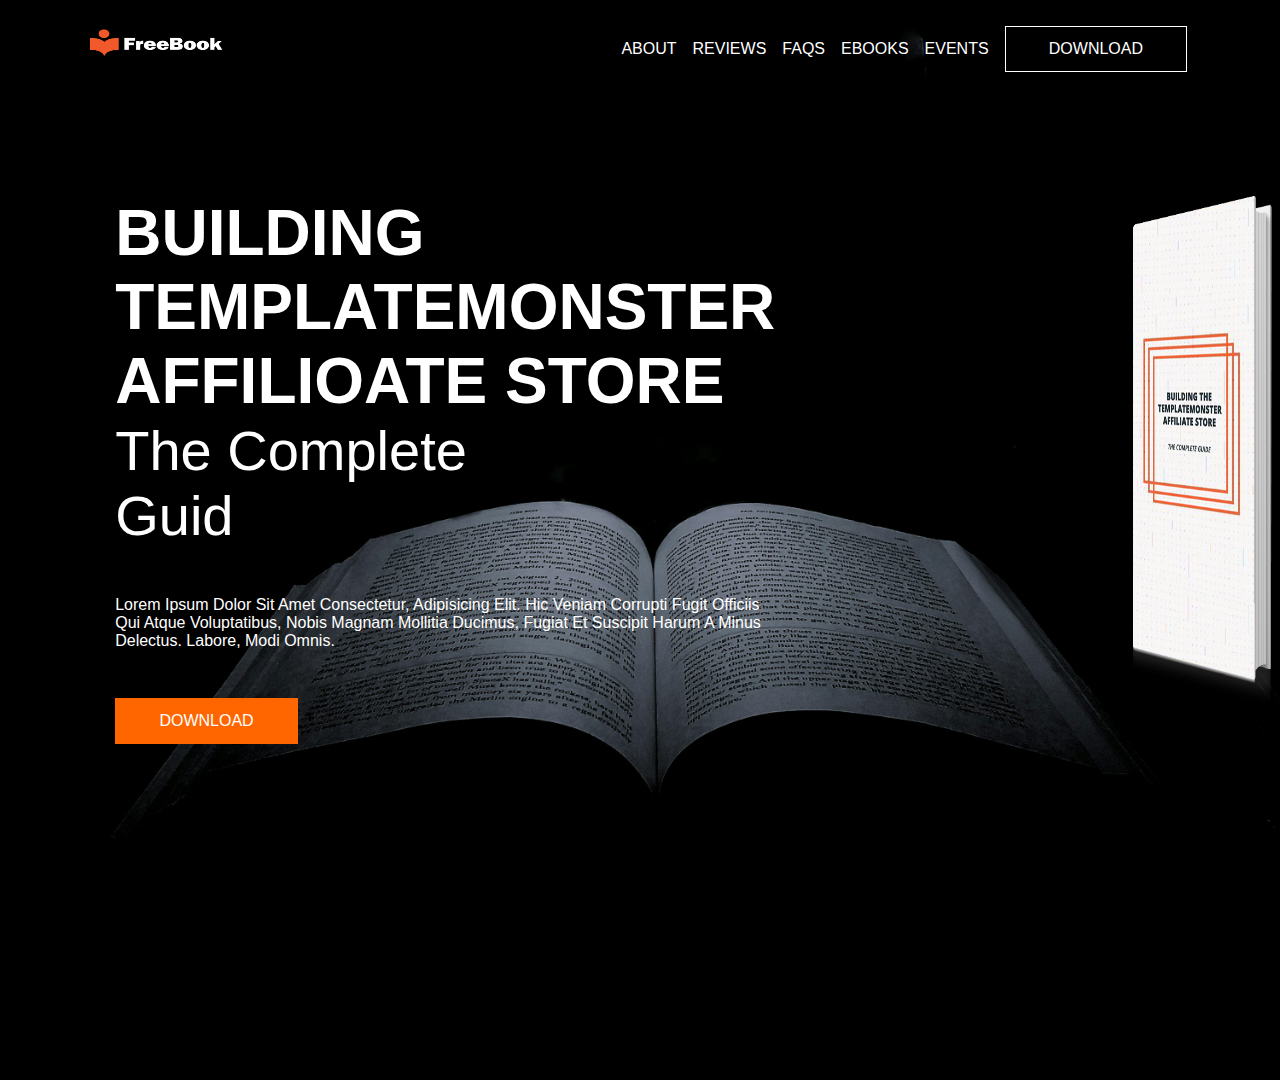
<file: index.html>
<!DOCTYPE html>
<html lang="en">
<head>
    <meta charset="UTF-8">
    <meta name="viewport" content="width=device-width, initial-scale=1.0">
    <title>Document</title>
    <!-- css sheet link-->
    <link rel="stylesheet" href="Css/decoration.css"> 
    <!-- cox icon link-->
    <link rel="stylesheet"
    href="https://unpkg.com/boxicons@latest/css/boxicons.min.css">
</head>
<body>
    <header class ="header">
        <div class="main-header">
            <div class="logo">
                <img src="photos/freebook.webp" alt="" class="logoimg">
            </div>
            <div class="navbar">
                <a href="http://">about</a>
                <a href="http://">reviews</a>
                <a href="http://">FAQS</a>
                <a href="http://">ebooks</a>
                <a href="http://">events</a>
                <button class="btn">download</button>
                <i class='bx bx-x' id="close"></i>
            </div>
            <i class='bx bx-menu' id="menubar"></i>
        </div>
        <div class="home">
            <div class="home-content">
                <h2> building <br>templatemonster <br>affilioate store</h2>
                <h4>the complete <br>guid</h4>
                <p>Lorem ipsum dolor sit amet consectetur, adipisicing elit. Hic veniam corrupti fugit officiis qui atque voluptatibus, nobis magnam 
                    mollitia ducimus, fugiat et suscipit harum a minus delectus. Labore, modi omnis.</p>
                    <button class="btn">download</button>
            </div>
            <div class="image">
                <img src="photos/bg_1.webp" alt="">
            </div>
        </div>
    </header>
    <!-- script coding -->
</body>
</html>
</file>
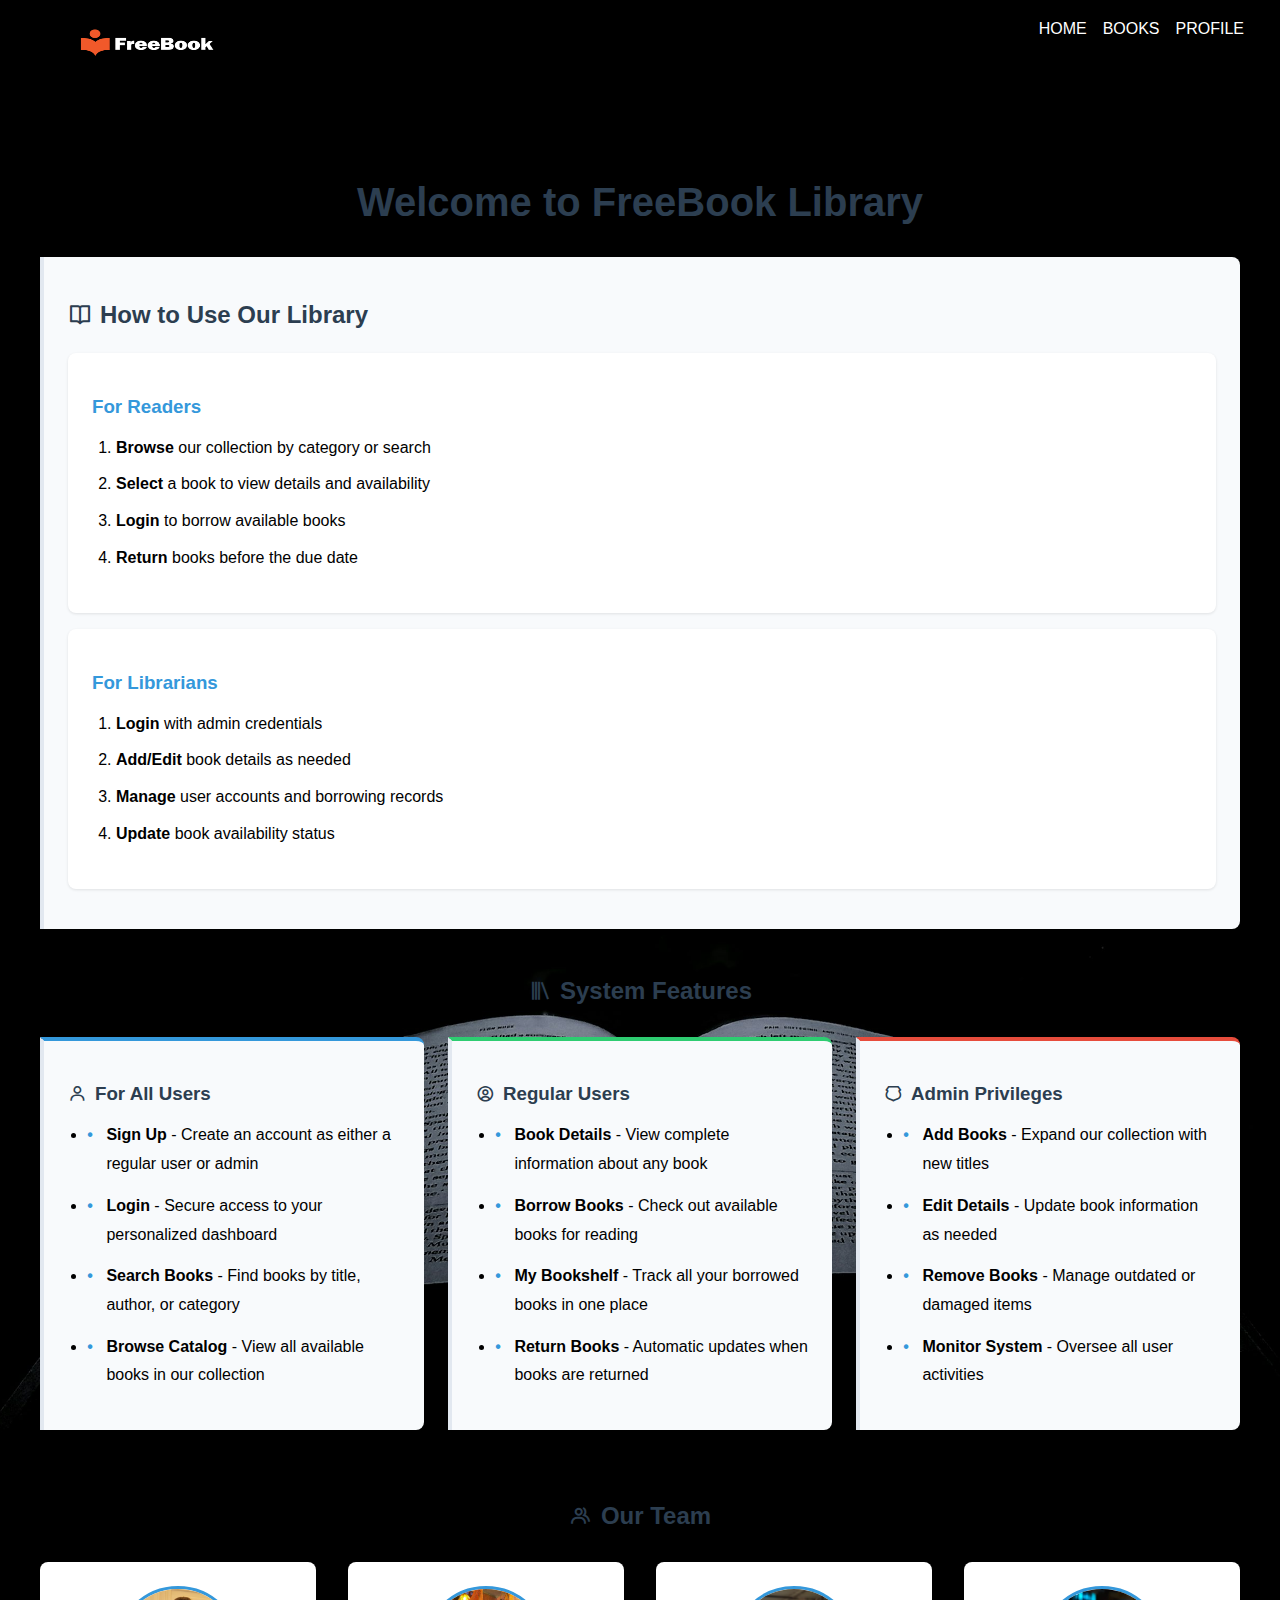
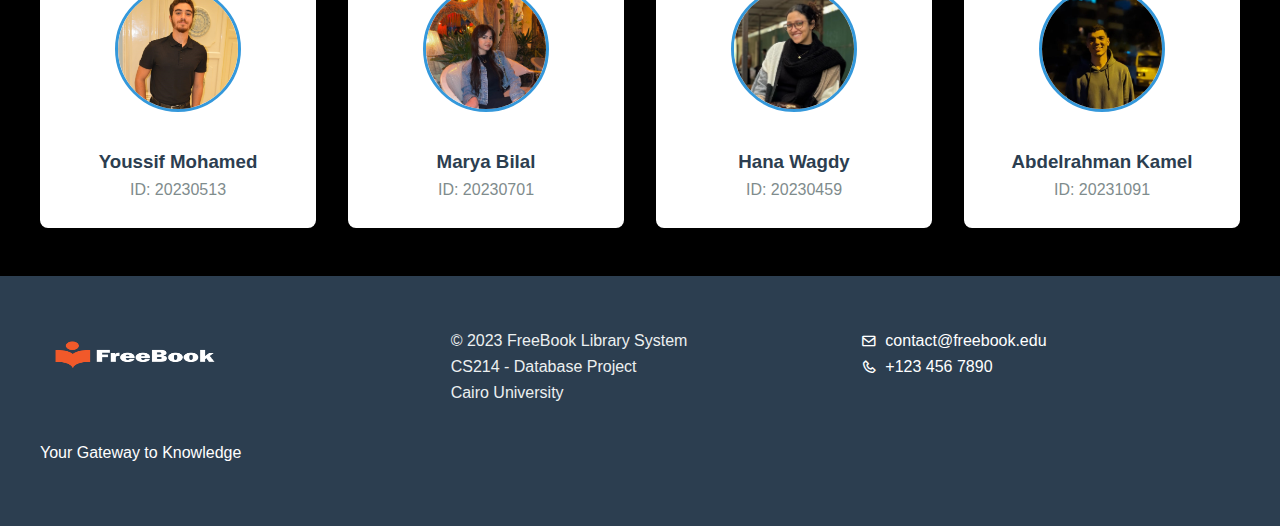
<file: about.html>
<!DOCTYPE html>
<html lang="en">
<head>
    <meta charset="UTF-8">
    <meta name="viewport" content="width=device-width, initial-scale=1.0">
    <title>About - FreeBook Library</title>
    
    <link rel="stylesheet" href="Css/about.css">
    <link rel="stylesheet" href="https://unpkg.com/boxicons@latest/css/boxicons.min.css">
</head>
<body>
    <!-- Header (consistent with other pages) -->
    <header class="header">
        <div class="main-header">
            <div class="logo">
                <img src="photos/freebook.webp" alt="FreeBook Logo" class="logo-img">
            </div>
            <div class="navbar">
                <a href="index.html">Home</a>
                <a href="freeBooks.html">Books</a>
                <a href="#" id="profile-link">Profile</a>                
            </div>
        </div>
    </header>

    <!-- Main Content -->
    <main class="about-container">
        <section class="website-guide">
            <h1>Welcome to FreeBook Library</h1>
            <div class="guide-section">
                <h2><i class='bx bx-book-open'></i> How to Use Our Library</h2>
                <div class="guide-card">
                    <h3>For Readers</h3>
                    <ol>
                        <li><strong>Browse</strong> our collection by category or search</li>
                        <li><strong>Select</strong> a book to view details and availability</li>
                        <li><strong>Login</strong> to borrow available books</li>
                        <li><strong>Return</strong> books before the due date</li>
                    </ol>
                </div>
                <div class="guide-card">
                    <h3>For Librarians</h3>
                    <ol>
                        <li><strong>Login</strong> with admin credentials</li>
                        <li><strong>Add/Edit</strong> book details as needed</li>
                        <li><strong>Manage</strong> user accounts and borrowing records</li>
                        <li><strong>Update</strong> book availability status</li>
                    </ol>
                </div>
            </div>
        </section>


        <!-- Add this section right after the opening <main> tag -->
<section class="system-features">
    <h2><i class='bx bx-library'></i> System Features</h2>
    
    <div class="features-container">
        <div class="feature-card">
            <h3><i class='bx bx-user'></i> For All Users</h3>
            <ul>
                <li><strong>Sign Up</strong> - Create an account as either a regular user or admin</li>
                <li><strong>Login</strong> - Secure access to your personalized dashboard</li>
                <li><strong>Search Books</strong> - Find books by title, author, or category</li>
                <li><strong>Browse Catalog</strong> - View all available books in our collection</li>
            </ul>
        </div>
        
        <div class="feature-card">
            <h3><i class='bx bx-user-circle'></i> Regular Users</h3>
            <ul>
                <li><strong>Book Details</strong> - View complete information about any book</li>
                <li><strong>Borrow Books</strong> - Check out available books for reading</li>
                <li><strong>My Bookshelf</strong> - Track all your borrowed books in one place</li>
                <li><strong>Return Books</strong> - Automatic updates when books are returned</li>
            </ul>
        </div>
        
        <div class="feature-card">
            <h3><i class='bx bx-shield-alt'></i> Admin Privileges</h3>
            <ul>
                <li><strong>Add Books</strong> - Expand our collection with new titles</li>
                <li><strong>Edit Details</strong> - Update book information as needed</li>
                <li><strong>Remove Books</strong> - Manage outdated or damaged items</li>
                <li><strong>Monitor System</strong> - Oversee all user activities</li>
            </ul>
        </div>
    </div>
</section>

        <!-- Team Section -->

        <section class="team-section">
            <h2><i class='bx bx-group'></i> Our Team</h2>
            <div class="team-members">
                <!-- Team Member 1 -->
                <div class="member-card">
                    <img src="/photos/Youssif2.jpg" alt="Team Member">
                    <h3>Youssif Mohamed </h3>
                    <p>ID: 20230513</p>
                    
                </div>
                <!-- Team Member 2 -->
                <div class="member-card">
                    <img src="/photos/Marya.jpg" alt="Team Member">
                    <h3>Marya Bilal </h3>
                    <p>ID: 20230701</p>
                    
                </div>
                <!-- Team Member 3 -->
                <div class="member-card">
                    <img src="/photos/Hana.jpg" alt="Team Member">
                    <h3>Hana Wagdy</h3>
                    <p>ID: 20230459</p>
                    
                </div>
                <!-- Team Member 4 -->
                <div class="member-card">
                    <img src="/photos/Telbany.jpg" alt="Team Member">
                    <h3>Abdelrahman Kamel </h3>
                    <p>ID: 20231091</p>
                    
                </div>
            </div>
        </section>
    </main>

    <!-- Footer -->
    <footer class="site-footer">
        <div class="footer-content">
            <div class="footer-logo">
                <img src="photos/freebook.webp" alt="FreeBook Logo">
                <p>Your Gateway to Knowledge</p>
            </div>
            <div class="footer-info">
                <p>&copy; 2023 FreeBook Library System</p>
                <p>CS214 - Database Project</p>
                <p>Cairo University</p>
            </div>
            <div class="footer-contact">
                <p><i class='bx bx-envelope'></i> contact@freebook.edu</p>
                <p><i class='bx bx-phone'></i> +123 456 7890</p>
            </div>
        </div>
    </footer>

    <script src="java/index.js"></script>

</body>
</html>
</file>
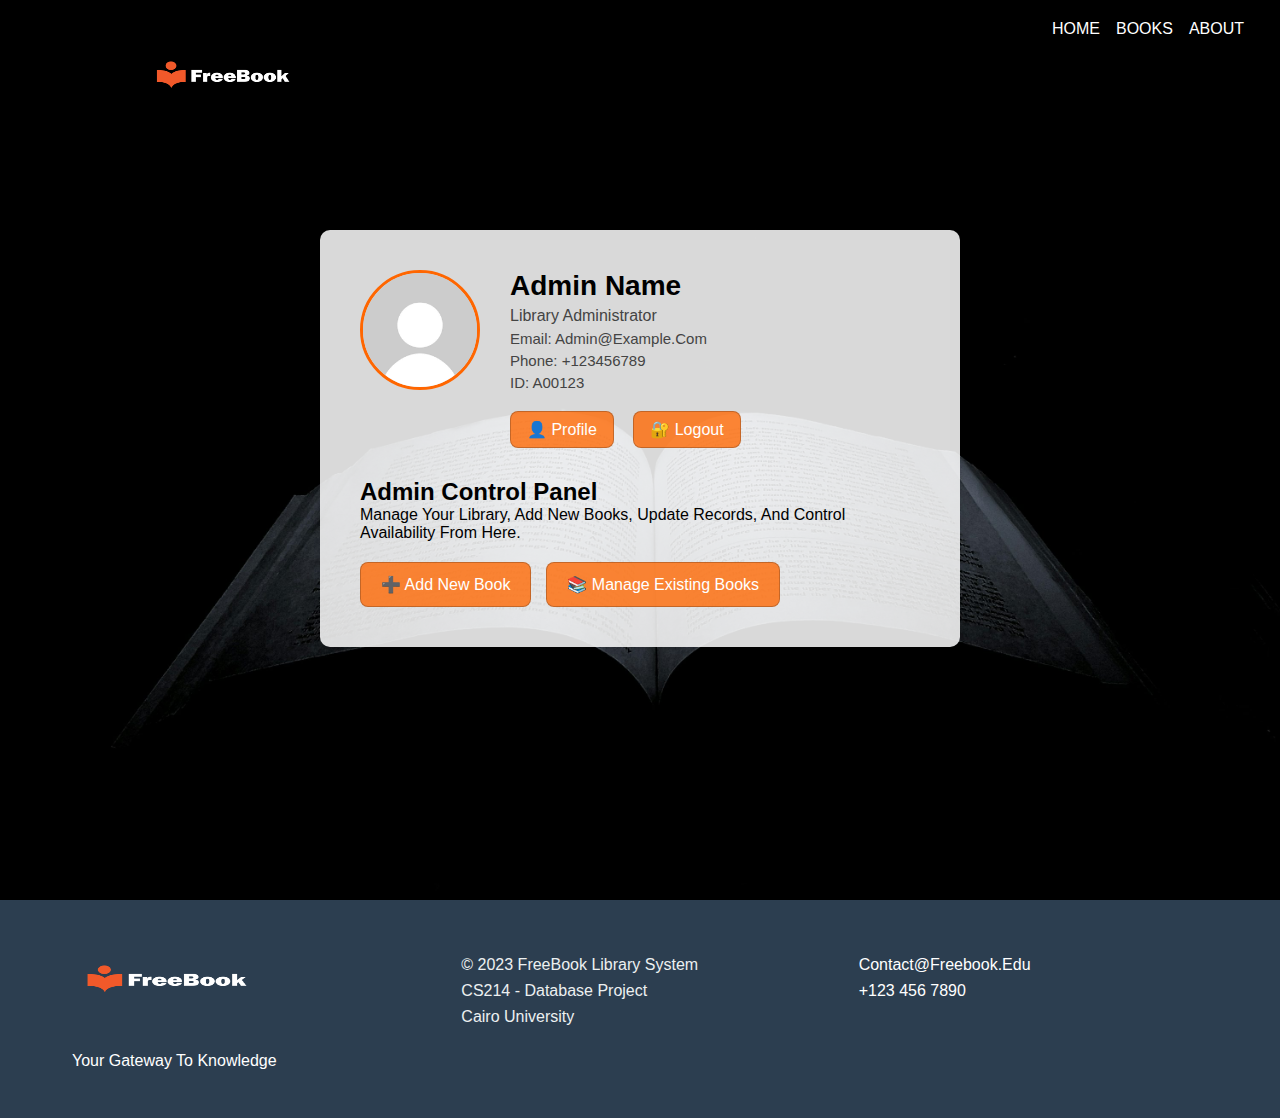
<file: AdminPage.html>
<!DOCTYPE html>
<html lang="en">
<head>
  <meta charset="UTF-8" />
  <meta name="viewport" content="width=device-width, initial-scale=1.0"/>
  <title>Admin Panel - Online Library</title>
  <link rel="stylesheet" href="Css/Adminstyle.css" />
</head>
<body>
  <header class="header">
    <div class="main-header">

      <div class="main-header">
        <div class="logo">
            <img src="photos/freebook.webp" alt="" class="logoimg">
        </div>
        <div class="navbar">
            <a href="index.html">Home</a>
            <a href="freeBooks.html">Books</a>
            <a href="about.html">About</a>
         </div>
    </div>
    </div>
  </header>

  
  <main class="admin-details-container">
    <div class="admin-profile">
      <img src="photos/adminpic.png" alt="Admin Profile" />
      <div class="admin-info">
        <h1>Admin Name</h1>
  <p class="role">Library Administrator</p>
  <p class="admin-contact">Email: admin@example.com</p>
  <p class="admin-contact">Phone: +123456789</p>
  <p class="admin-contact">ID: A00123</p>
        <div class="admin-actions">
          <a href="#profile" class="profile-btn">👤 Profile</a>
          <a href="index.html" class="logout-btn">🔐 Logout</a>
        </div>
      </div>
    </div>

    <div class="admin-panel">
      <h2>Admin Control Panel</h2>
      <p>Manage your library, add new books, update records, and control availability from here.</p>
      <div class="panel-buttons">
        <a href="AddBooks.html"  class="btn">➕ Add New Book</a>
        <a href="ManageBooks.html" class="btn">📚 Manage Existing Books</a>
      </div>
    </div>
  </main>
  <footer class="site-footer">
    <div class="footer-content">
        <div class="footer-logo">
            <img src="photos/freebook.webp" alt="FreeBook Logo">
            <p>Your Gateway to Knowledge</p>
        </div>
        <div class="footer-info">
            <p>&copy; 2023 FreeBook Library System</p>
            <p>CS214 - Database Project</p>
            <p>Cairo University</p>
        </div>
        <div class="footer-contact">
            <p><i class='bx bx-envelope'></i> contact@freebook.edu</p>
            <p><i class='bx bx-phone'></i> +123 456 7890</p>
        </div>
    </div>
</footer>
</body>
</html>
</file>
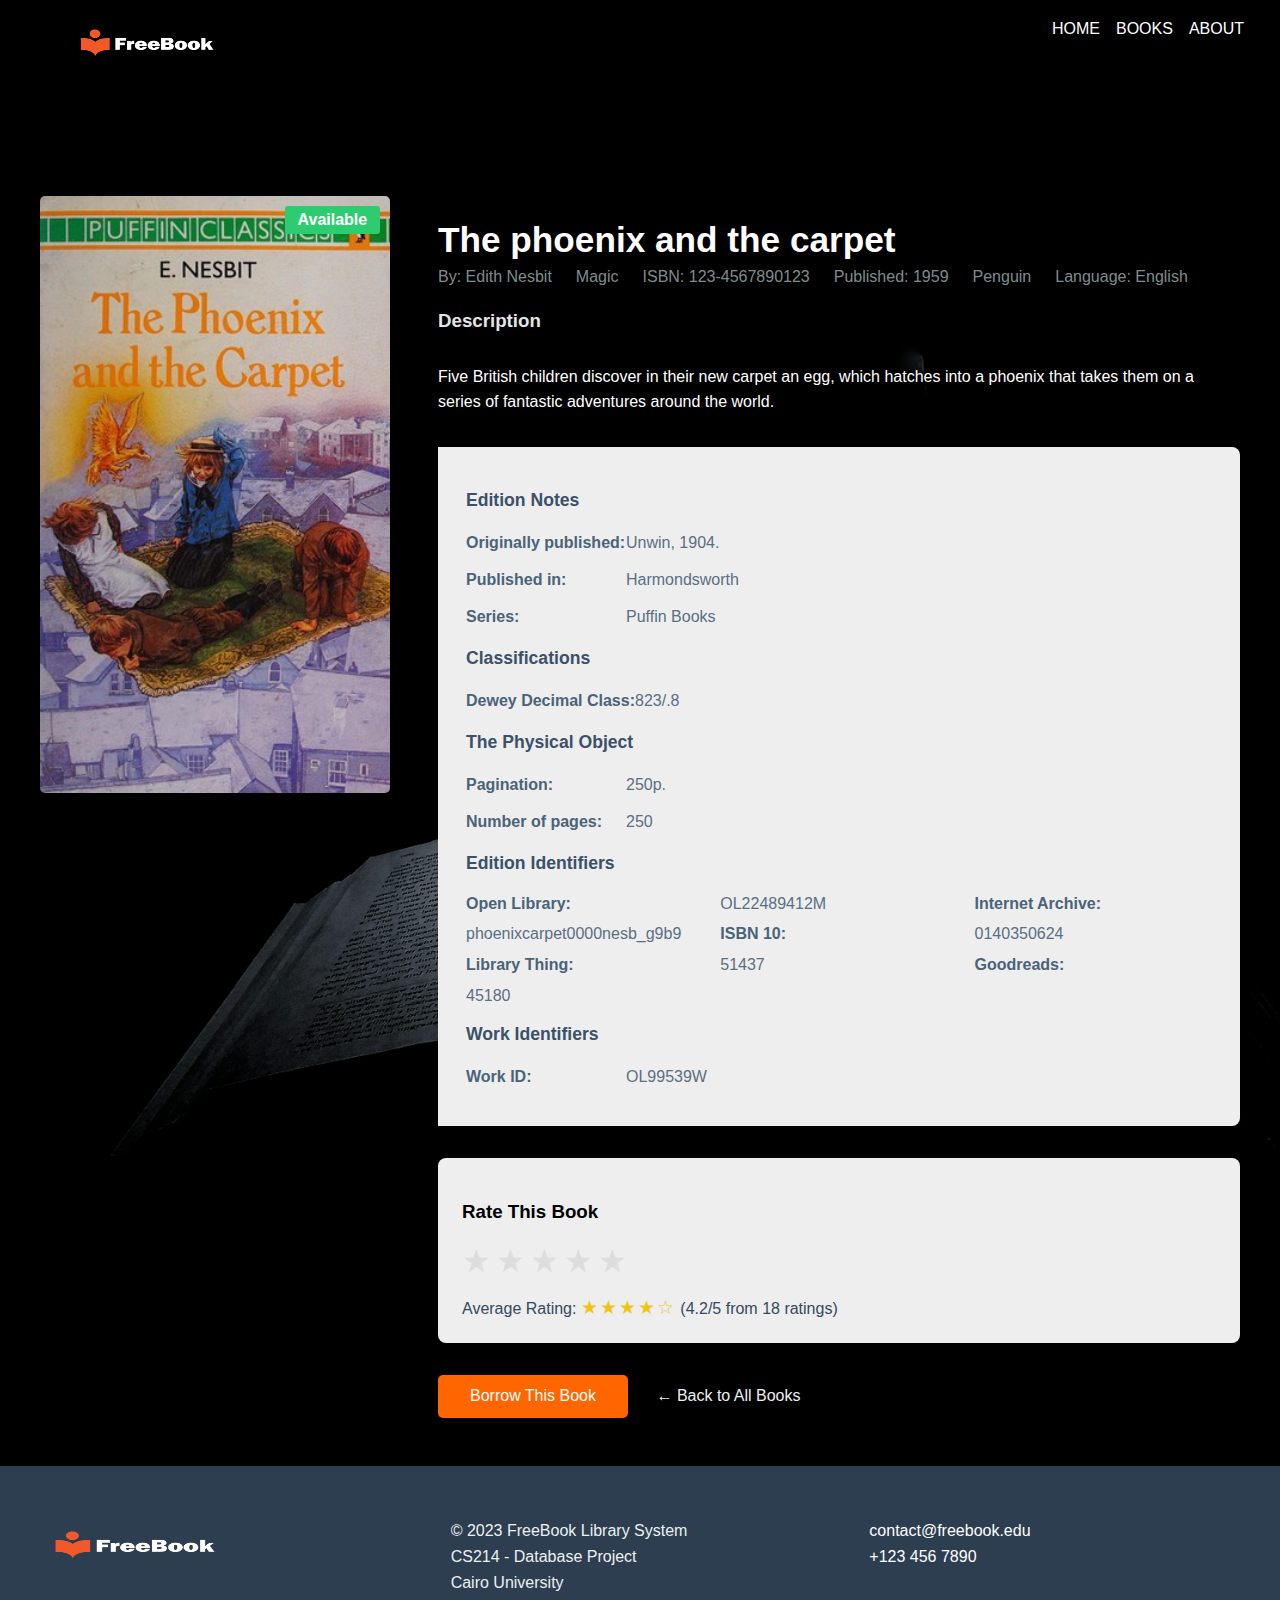
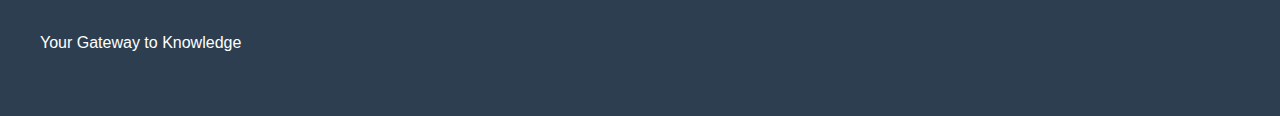
<file: bookdetailed.html>
<!DOCTYPE html>
<html lang="en">
<head>
    <meta charset="UTF-8">
    <meta name="viewport" content="width=device-width, initial-scale=1.0">
    <title>Book Details - Online Library</title>
    
    <link rel="stylesheet" href="Css/bookdetailed.css">
</head>
<body>
    <!-- Header (same as other pages) -->
    <header class="header">
        <div class="main-header">
            <div class="logo">
                <img src="photos/freebook.webp" alt="Library Logo" class="logo-img">
            </div>
            <nav class="navbar">
                <a href="index.html">Home</a>
                <a href="freeBooks.html">Books</a>
                <a href="about.html">About</a>
                <!-- <a href="login.html" class="btn">Login</a> -->
            </nav>
        </div>
    </header>

    <!-- Book Details Section -->
    <main class="book-details-container">
        <div class="book-cover">
            <img src="photos/bookdetailed.jpg" alt="Book Cover">
            <div class="book-status available">Available</div>
        </div>
        
        <div class="book-info">
            <h1>The phoenix and the carpet</h1>
            <div class="book-meta">
                <span class="author">By: Edith Nesbit</span>
                <span class="category">Magic</span>
                <span class="isbn">ISBN: 123-4567890123</span>
                <span class="publication-year">Published: 1959</span>
                <span class="publisher">Penguin</span>
                <span class="language">Language: English</span>
            </div>
            
            <div class="book-description">
                <h3>Description</h3>
                <p>Five British children discover in their new carpet an egg, which hatches into a phoenix that takes them on a series of fantastic adventures around the world.</p>
            </div>


            <!-- book - description new part  -->
             <!-- Add this after the book description section -->
<div class="edition-details">
    <h3>Edition Notes</h3>
    <div class="detail-row">
        <span class="detail-label">Originally published:</span>
        <span class="detail-value">Unwin, 1904.</span>
    </div>
    <div class="detail-row">
        <span class="detail-label">Published in:</span>
        <span class="detail-value">Harmondsworth</span>
    </div>
    <div class="detail-row">
        <span class="detail-label">Series:</span>
        <span class="detail-value">Puffin Books</span>
    </div>
    
    <h3>Classifications</h3>
    <div class="detail-row">
        <span class="detail-label">Dewey Decimal Class:</span>
        <span class="detail-value">823/.8</span>
    </div>
    
    <h3>The Physical Object</h3>
    <div class="detail-row">
        <span class="detail-label">Pagination:</span>
        <span class="detail-value">250p.</span>
    </div>
    <div class="detail-row">
        <span class="detail-label">Number of pages:</span>
        <span class="detail-value">250</span>
    </div>
    
    <h3>Edition Identifiers</h3>
    <div class="detail-grid">
        <span class="detail-label">Open Library:</span>
        <span class="detail-value">OL22489412M</span>
        <span class="detail-label">Internet Archive:</span>
        <span class="detail-value">phoenixcarpet0000nesb_g9b9</span>
        <span class="detail-label">ISBN 10:</span>
        <span class="detail-value">0140350624</span>
        <span class="detail-label">Library Thing:</span>
        <span class="detail-value">51437</span>
        <span class="detail-label">Goodreads:</span>
        <span class="detail-value">45180</span>
    </div>
    
    <h3>Work Identifiers</h3>
    <div class="detail-row">
        <span class="detail-label">Work ID:</span>
        <span class="detail-value">OL99539W</span>
    </div>
</div>

<!-- Star Rating Section -->
<div class="rating-section">
    <h3>Rate This Book</h3>
    <div class="star-rating">
        <input type="radio" id="star5" name="rating" value="5">
        <label for="star5" title="5 stars">★</label>
        <input type="radio" id="star4" name="rating" value="4">
        <label for="star4" title="4 stars">★</label>
        <input type="radio" id="star3" name="rating" value="3">
        <label for="star3" title="3 stars">★</label>
        <input type="radio" id="star2" name="rating" value="2">
        <label for="star2" title="2 stars">★</label>
        <input type="radio" id="star1" name="rating" value="1">
        <label for="star1" title="1 star">★</label>
    </div>
    <div class="average-rating">
        Average Rating: <span class="stars">★★★★☆</span> (4.2/5 from 18 ratings)
    </div>
</div>
            
            <div class="book-actions">
                <button class="borrow-btn">Borrow This Book</button>
                <a href="index.html" class="back-link">← Back to All Books</a>
            </div>
        </div>
    </main>





    
    <footer class="site-footer">
        <div class="footer-content">
            <div class="footer-logo">
                <img src="photos/freebook.webp" alt="FreeBook Logo">
                <p>Your Gateway to Knowledge</p>
            </div>
            <div class="footer-info">
                <p>&copy; 2023 FreeBook Library System</p>
                <p>CS214 - Database Project</p>
                <p>Cairo University</p>
            </div>
            <div class="footer-contact">
                <p><i class='bx bx-envelope'></i> contact@freebook.edu</p>
                <p><i class='bx bx-phone'></i> +123 456 7890</p>
            </div>
        </div>
    </footer>
</body>
</html>
</file>
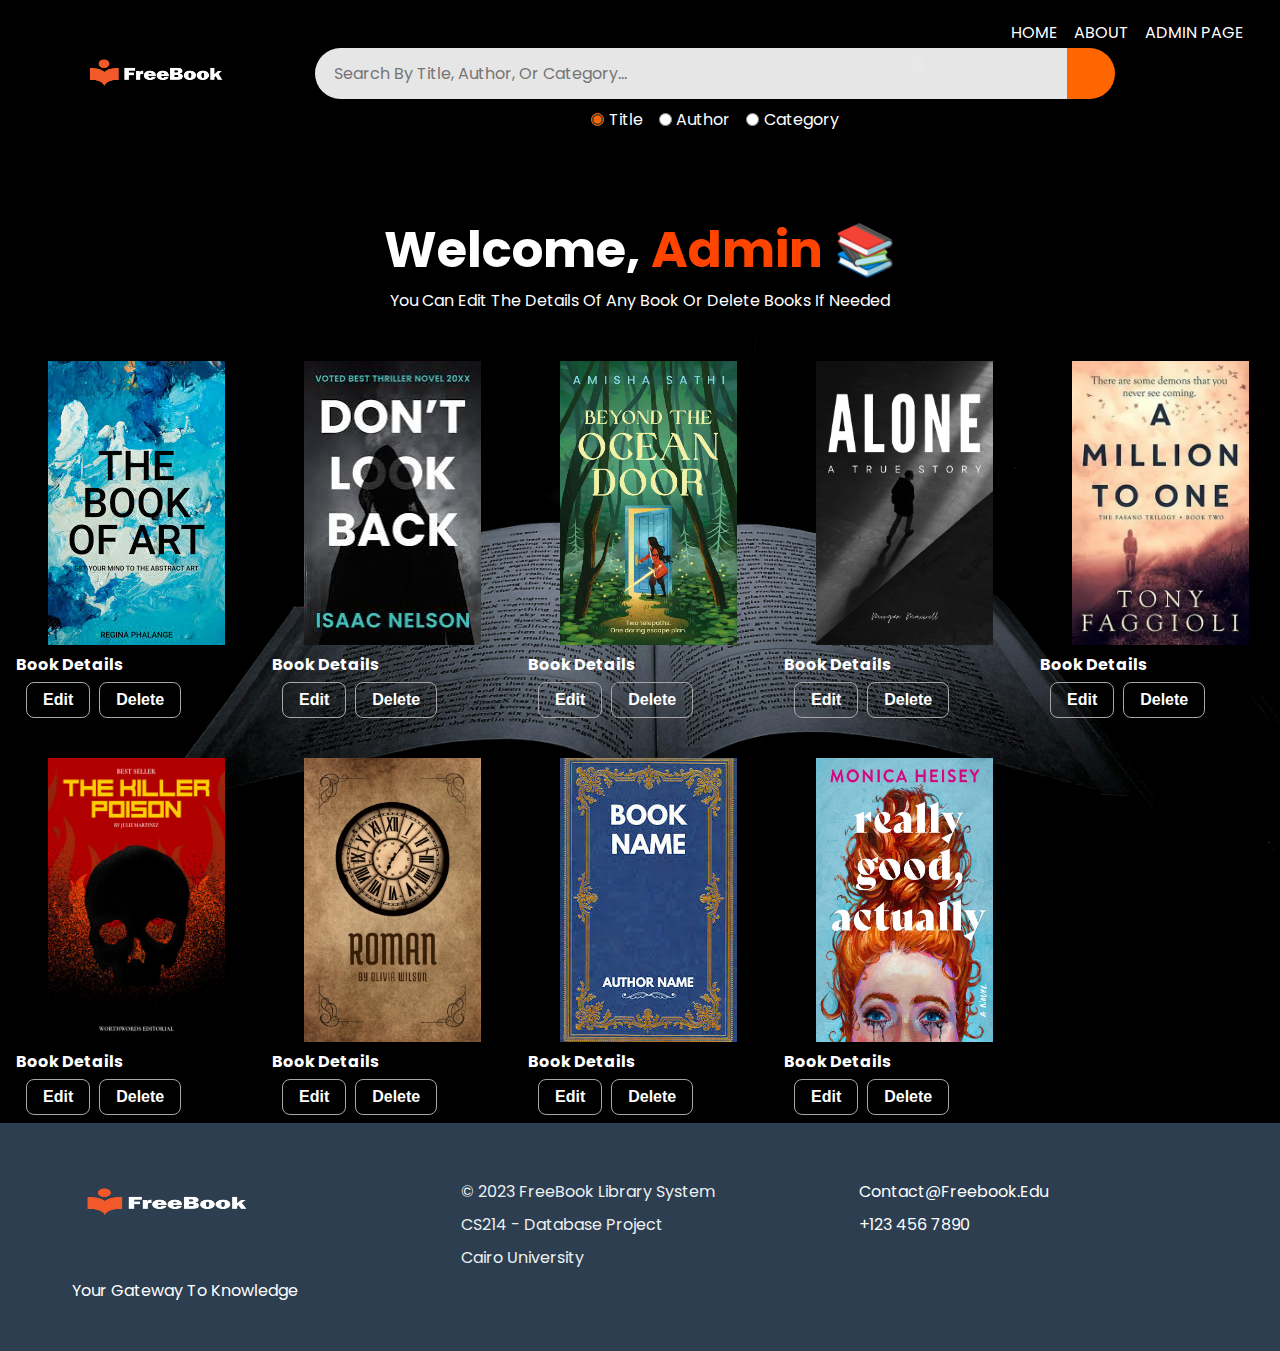
<file: ManageBooks.html>
<!DOCTYPE html>
<html lang="en">
<head>
  <meta charset="UTF-8" />
  <meta name="viewport" content="width=device-width, initial-scale=1.0"/>
  <title>Manage Books - Online Library</title>
  <link rel="stylesheet" href="Css/ManagBooks.css" />
  
</head>
<body>

  
  <header class="header">
    <div class="main-header">
      <div class="logo">
        <img src="photos/freebook.webp" alt="" class="logoimg" />
      </div>
      <div class="navbar">
        <a href="index.html">Home</a>
        <a href="about.html">About</a>
        <a href="AdminPage.html">Admin Page</a>

      </div>


      <div class="search-container">
        <form action="#" method="get" class="search-form">
            <div class="search-input-group">
                <input type="text" name="search" placeholder="Search by title, author, or category..." class="search-input">
                <button type="submit" class="search-btn">
                    <i class='bx bx-search'></i>
                </button>
            </div>
            <div class="search-filters">
                <label><input type="radio" name="search-type" value="title" checked> Title</label>
                <label><input type="radio" name="search-type" value="author"> Author</label>
                <label><input type="radio" name="search-type" value="category"> Category</label>
            </div>
        </form>
    </div>
    <!-- Search End -->


    </div>
    <div class="books" id="books">
      <div class="main-topics">
        <h1>Welcome, <span class="admin-name">Admin</span> 📚</h1>
        <p>You can edit the Details of any Book or delete Books if needed </p>
      </div>
      
      
      <div class="book-content">

        <!-- Start Book Card -->


        <div class="col-5">
          <div class="image">
            <img src="photos/book1.jpeg" alt="" />
          </div>
          <div class="book">
            <a href="bookdetailed.html" class="book_Details">
              <p class="book_Details"> book details</p>
              <div class="book-actions">
                  <a href="EditBooks.html" class="options">Edit</a>
                  <a href="ManageBooks.html"class="options" >Delete</a>
              </div>
            </a>
          </div>
        </div>


        <!-- Start Book Card -->

        <div class="col-5">
          <div class="image">
            <img src="photos/book10cover.jpeg" alt="" />
          </div>
          <div class="book">
            <a href="bookdetailed.html" class="book_Details">
              <p class="book_Details"> book details</p>
              <div class="book-actions">
                  <a href="EditBooks.html" class="options">Edit</a>
                  <a href="ManageBooks.html"class="options" >Delete</a>
              </div>
            </a>
          </div>
        </div>
        
        <!-- Start Book Card -->

        
        <div class="col-5">
          <div class="image">
            <img src="photos/book2cover.jpg" alt="" />
          </div>
          <div class="book">
            <a href="bookdetailed.html" class="book_Details">
              <p class="book_Details"> book details</p>
              <div class="book-actions">
                  <a href="EditBooks.html" class="options">Edit</a>
                  <a href="ManageBooks.html"class="options" >Delete</a>
              </div>
            </a>
          </div>
        </div>
        
        <!-- Start Book Card -->

        <div class="col-5">
          <div class="image">
            <img src="photos/book3cover.webp" alt="" />
          </div>
          <div class="book">
            <a href="bookdetailed.html" class="book_Details">
              <p class="book_Details"> book details</p>
              <div class="book-actions">
                  <a href="EditBooks.html" class="options">Edit</a>
                  <a href="ManageBooks.html"class="options" >Delete</a>
              </div>
            </a>
          </div>
        </div>
      
        <!-- Start Book Card -->

        <div class="col-5">
          <div class="image">
            <img src="photos/book4cover.webp" alt="" />
          </div>
          <div class="book">
            <a href="bookdetailed.html" class="book_Details">
              <p class="book_Details"> book details</p>
              <div class="book-actions">
                  <a href="EditBooks.html" class="options">Edit</a>
                  <a href="ManageBooks.html"class="options" >Delete</a>
              </div>
            </a>
          </div>
        </div>
        
        <!-- Start Book Card -->

        <div class="col-5">
          <div class="image">
            <img src="photos/book6cover.jpg" alt="" />
          </div>
          <div class="book">
            <a href="bookdetailed.html" class="book_Details">
              <p class="book_Details"> book details</p>
              <div class="book-actions">
                  <a href="EditBooks.html" class="options">Edit</a>
                  <a href="ManageBooks.html"class="options" >Delete</a>
              </div>
            </a>
          </div>
        </div>




        <div class="col-5">
          <div class="image">
            <img src="photos/book8cover.webp" alt="" />
          </div>
          <div class="book">
            <a href="bookdetailed.html" class="book_Details">
              <p class="book_Details"> book details</p>
              <div class="book-actions">
                  <a href="EditBooks.html" class="options">Edit</a>
                  <a href="ManageBooks.html"class="options" >Delete</a>
              </div>
            </a>
          </div>
        </div>
        
        <!-- Start Book Card -->

        <div class="col-5">
          <div class="image">
            <img src="photos/book9 image.jpeg" alt="" />
          </div>
          <div class="book">
            <a href="bookdetailed.html" class="book_Details">
              <p class="book_Details"> book details</p>
              <div class="book-actions">
                  <a href="EditBooks.html" class="options">Edit</a>
                  <a href="ManageBooks.html"class="options" >Delete</a>
              </div>
            </a>
          </div>
        </div>
        

        <!-- Start Book Card -->

        <div class="col-5">
          <div class="image">
            <img src="photos/book7cover.jpg" alt="" />
          </div>
          <div class="book">
            <a href="bookdetailed.html" class="book_Details">
              <p class="book_Details"> book details</p>
              <div class="book-actions">
                  <a href="EditBooks.html" class="options">Edit</a>
                  <a href="ManageBooks.html"class="options" >Delete</a>
              </div>
            </a>
          </div>
          </div>


        </div>
        
        <!-- Start Book Card -->

        
      </div>
  </header>

  <!-- Modal -->

  <footer class="site-footer">
    <div class="footer-content">
        <div class="footer-logo">
            <img src="photos/freebook.webp" alt="FreeBook Logo">
            <p>Your Gateway to Knowledge</p>
        </div>
        <div class="footer-info">
            <p>&copy; 2023 FreeBook Library System</p>
            <p>CS214 - Database Project</p>
            <p>Cairo University</p>
        </div>
        <div class="footer-contact">
            <p><i class='bx bx-envelope'></i> contact@freebook.edu</p>
            <p><i class='bx bx-phone'></i> +123 456 7890</p>
        </div>
    </div>
</footer>

</body>
</html>
</file>
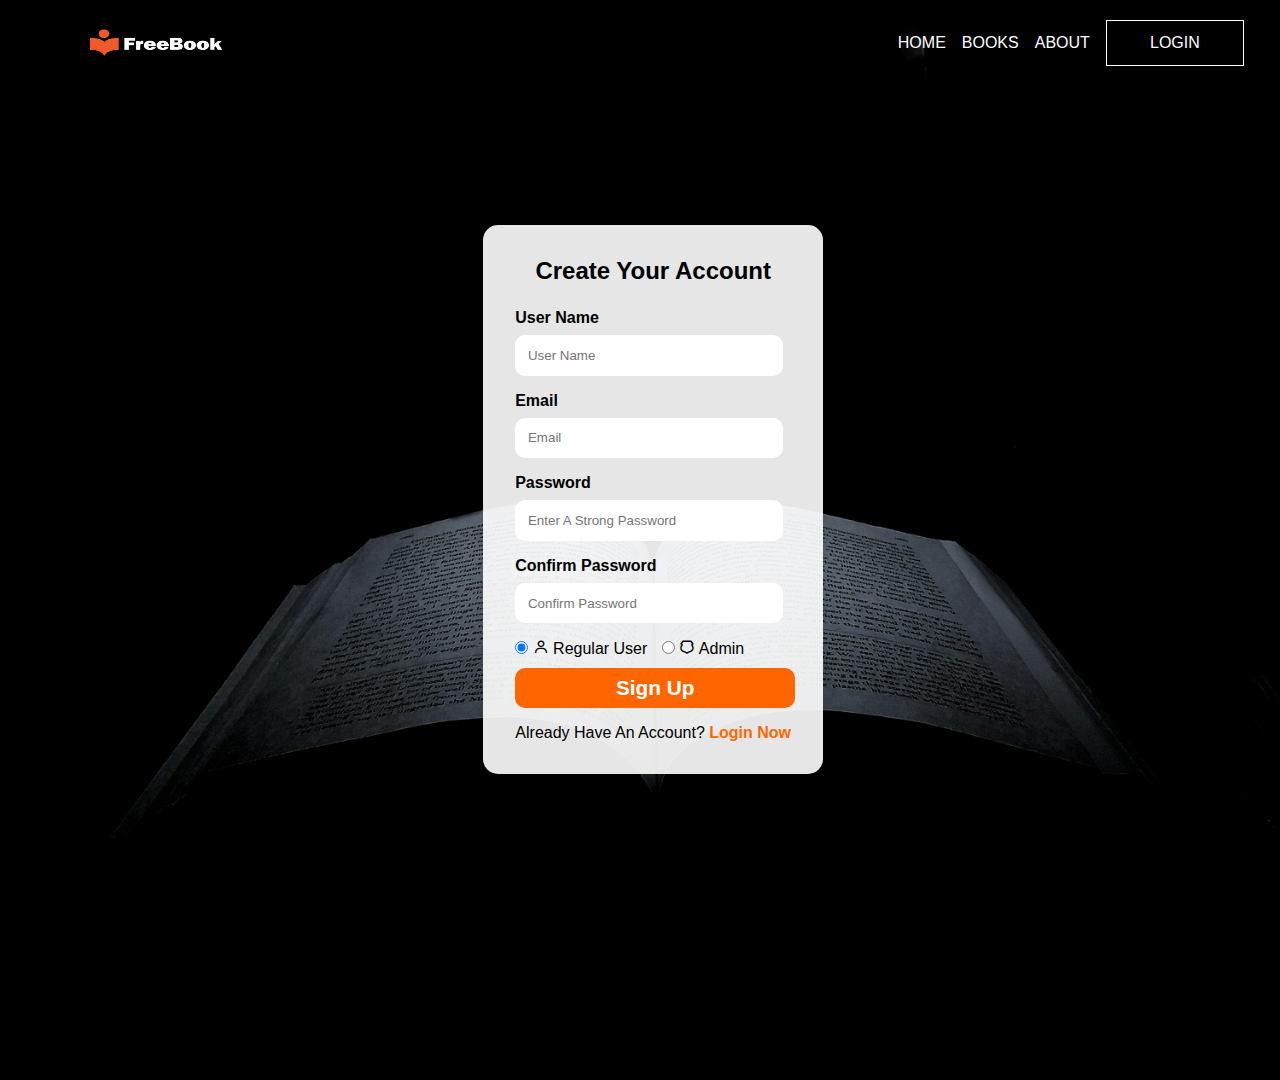
<file: signup.html>
<!DOCTYPE html>
<html lang="en">
    <head>
        <meta charset="UTF-8">
        <meta name="viewport" content="width=device-width, initial-scale=1.0">
        <title>Document</title>
        <!-- css sheet link-->
        <link rel="stylesheet" href="Css/signup.css"> 
        <!-- cox icon link-->
        <link rel="stylesheet"
        href="https://unpkg.com/boxicons@latest/css/boxicons.min.css">
    </head>
<body>
    <header class ="header">
        <div class="main-header">
            <div class="logo">
                <img src="photos/freebook.webp" alt="" class="logoimg">
            </div>
            <div class="navbar">
                <a href="index.html">Home</a>
                <a href="freeBooks.html">Books</a>
                <a href="about.html">About</a>
                <a href="login.html" class="btn">Login</a>
            </div>
        </div>
    </div>
    </header>
    <!-- the sign up form -->
    <div class="singup_container">
        <h2>Create your Account</h2>
        <form action="login.html" method="get">
            <div class="form-fields">
                <label>User Name</label>
                <input type="text" placeholder="User Name" required>
            </div>
            <div class="form-fields">
                <label>Email</label>
                <input type="email" placeholder="Email" required>
            </div>
            <div class="form-fields">
                <label>password </label>
                <input type="password" placeholder="Enter a strong password" required>
            </div>
            <div class="form-fields">
                <label>Confirm password</label>
                <input type="password" placeholder="Confirm password" required>
            </div>
            <div class="radio">
                <input type="radio" value="User" name="rule" checked id="user" class="checkbox">
                <i class='bx bx-user'></i> Regular User  
            </div>
            <div class="radio">
                <input type="radio" value="admin" name="rule" id="admin" class="checkbox">
                <i class='bx bx-shield-alt'></i> Admin
            </div>
            <input type="submit" value="Sign Up" class="submit">
        </form>        
        <div class="login">
            Already have an account? <a href="login.html"> Login now</a>
        </div>
    </div>
</body>
</html>
</file>
<file: Css/decoration.css>
/* @import url('https://fonts.googleapis.com/css2?family=Poppins:ital,wght@0,100;0,200;0,300;0,400;0,500;0,600;0,700;0,800;0,900;1,100;1,200;1,300;1,400;1,500;1,600;1,700;1,800;1,900&display=swap'); */
*{
    margin: 0;
    padding: 0;
    box-sizing: border-box;
    text-transform: capitalize;
    font-family: "Poppins", sans-serif;
    border: none;
    outline: none;
    text-decoration: none;
}

.header{
    width: 100%;
    min-height: 120vh;
    background-image: url("/photos/fav\ boo.jpeg");
    background-position: center;
    background-size: cover;
    background-repeat: no-repeat;
}
.header .main-header{
    width: 100%;
    display: flex;
    align-items: center;
    justify-content: space-between;
    padding: 2rem 6%;
}
.header .main-header .logo img{
    cursor: pointer;
}
.header .main-header .navbar{
    display: flex;
    align-items: center;
    position: relative;
    margin-top: -50px;
    

}
.header .main-header .navbar a{

    margin-right: 1rem;
    color: #fff;
    font-size: 1.rem;
    text-transform: uppercase;
    transition: 0.5s;
}
.header .main-header .navbar a:hover{
color: #ff6600;
}
.btn{

    padding: 0.8rem 2.7rem;
    background: transparent;
    color: #fff;
    font-size: 1rem;
    text-transform: uppercase;
    border: 0.1rem solid;
    cursor: pointer;
    transition: 0.5s;
}
.btn:hover{
    background: #fff;
    color: black;
}
.header .home{
display: grid;
grid-template-columns: 1fr 1fr;
gap: 2rem;
padding: 3rem 9%;
}
.header .home .image img{
    width:70%;
    margin-left:300px ;
    margin-right: 0px;
    height: 33rem;
}
.header .home .home-content h2{
color: #fff;
font-size: 4rem;
text-transform: uppercase;
}
.header .home .home-content h4{

color: #fff;
font-size: 3.5rem;
font-weight: 400;
position: relative;
}
.header .home .home-content p{

    margin:3rem 0;
    color: #fff;
}

.logo img{
    margin-top:-100px;
    height: 180px;
    width:150px ;
    display: inline;
}
.header .home .home-content button{
background-color: #ff6600;
border: 0.1rem solid #ff6600;
transition: 0.5s;

}
.header .home .home-content button:hover{

    background-color: #fff;
    border: 0.1rem solid #fff;
}
#menubar{

    font-size: 2.7rem;
    color: #fff;
    cursor: pointer;
    display: none;
}
#colose{
    display: none;
}
/* =================media query==================== */
@media(max-width:991px){
    .header .main-header .navbar a{
            margin-right: 1rem;
    }
    .header .home .image img{
        display: none;
    }

}
@media(max-width:991px){
    .header .main-header .navbar {
        position: fixed;
        top: 0;
        left: 0;
        width: 250px;
        background: #111117;
        display: block;
        height: 100vh;
        padding: 5rem 0;
        overflow: hidden;
        z-index: 100;
        transition: 0.5s;
    }
    .header .main-header .navbar .btn{
        margin-left: 2rem;
    }
    .header .main-header .navbar a{

        display: block;
        margin-bottom: 1.2rem;
        margin-left: 2rem;
    }
    #close{
        position: absolute;
        top: 2rem;
        right: 2rem;
        font-size: 2rem;
        color: #fff;
        display: block;
    }
    #menubar{
        display: block;
    }

}
</file>
<file: Css/about.css>
/* about.css - About page specific styles */
@import url('https://fonts.googleapis.com/css2?family=Poppins:ital,wght@0,100;0,200;0,300;0,400;0,500;0,600;0,700;0,800;0,900;1,100;1,200;1,300;1,400;1,500;1,600;1,700;1,800;1,900&display=swap');
 
/* background part */
body {
    background-image: url("/photos/fav boo.jpeg");
    background-position: center;
    background-size: cover;
    background-repeat: no-repeat;
    margin: 0;
    padding: 0;
    font-family: Arial, sans-serif;
    width: 100%;
    min-height: 120vh;
}

.header {
    width: 88%;
    min-height: fit-content;
}

.header .main-header {
    width: 100%;
    display: flex;
    align-items: center;
    justify-content: space-between;
    padding: 2rem 6%;
}

.header .main-header .logo img {
    cursor: pointer;
}

.header .main-header .navbar {
    display: flex;
    align-items: center;
    position: absolute;
    top: 20px;
    right: 20px;
}

.header .main-header .navbar a {
    margin-right: 1rem;
    color: #fff;
    font-size: 1rem;
    text-transform: uppercase;
    transition: 0.5s;
    text-decoration: none;
}

.header .main-header .navbar a:hover {
    color: #ff6600;
}

.btn {
    padding: 0.8rem 2.7rem;
    background: transparent;
    color: #fff;
    font-size: 1rem;
    text-transform: uppercase;
    border: 0.1rem solid;
    cursor: pointer;
    transition: 0.5s;
}

.btn:hover {
    background: #fff;
    color: black;
}

.logo img {
    margin-top: -100px;
    height: 180px;
    width: 150px;
    display: inline;
}

/* About page specific styles */

/* Main container */
.about-container {
    max-width: 1200px;
    margin: 2rem auto;
    padding: 0 2rem;
}

/* Website guide section */
.website-guide h1 {
    color: #2c3e50;
    text-align: center;
    margin-bottom: 2rem;
    font-size: 2.5rem;
}

.guide-section {
    background-color: #f8f9fa;
    padding: 2rem;
    border-radius: 10px;
    margin-bottom: 3rem;
    box-shadow: 0 2px 10px rgba(0,0,0,0.05);
}

.guide-section h2 {
    color: #2c3e50;
    margin-bottom: 1.5rem;
    display: flex;
    align-items: center;
    gap: 0.5rem;
}

.guide-card {
    background: white;
    padding: 1.5rem;
    border-radius: 8px;
    margin: 1rem 0;
    box-shadow: 0 1px 3px rgba(0,0,0,0.1);
}

.guide-card h3 {
    color: #3498db;
    margin-bottom: 1rem;
}

.guide-card ol {
    padding-left: 1.5rem;
    line-height: 1.8;
}

.guide-card li {
    margin-bottom: 0.5rem;
}

/* system-features */

.system-features {
    margin: 3rem 0;
}

.system-features h2 {
    color: #2c3e50;
    text-align: center;
    margin-bottom: 2rem;
    display: flex;
    justify-content: center;
    align-items: center;
    gap: 0.5rem;
}

.features-container {
    display: grid;
    grid-template-columns: repeat(auto-fit, minmax(300px, 1fr));
    gap: 1.5rem;
    margin-top: 1.5rem;
}

.feature-card {
    background: white;
    padding: 1.5rem;
    border-radius: 8px;
    box-shadow: 0 3px 10px rgba(0,0,0,0.1);
    border-top: 4px solid #3498db;
}

.feature-card h3 {
    color: #2c3e50;
    margin-bottom: 1rem;
    display: flex;
    align-items: center;
    gap: 0.5rem;
}

.feature-card ul {
    padding-left: 1.2rem;
    line-height: 1.8;
}

.feature-card li {
    margin-bottom: 0.8rem;
    position: relative;
    padding-left: 1.2rem;
}

.feature-card li:before {
    content: "•";
    color: #3498db;
    font-weight: bold;
    position: absolute;
    left: 0;
}

/* Different border colors for each card */
.feature-card:nth-child(1) {
    border-top-color: #3498db; /* Blue for general features */
}
.feature-card:nth-child(2) {
    border-top-color: #2ecc71; /* Green for user features */
}
.feature-card:nth-child(3) {
    border-top-color: #e74c3c; /* Red for admin features */
}

@media (max-width: 768px) {
    .features-container {
        grid-template-columns: 1fr;
    }
}






/* Team section */
.team-section {
    margin: 3rem 0;
}

.team-section h2 {
    color: #2c3e50;
    text-align: center;
    margin-bottom: 2rem;
    display: flex;
    justify-content: center;
    align-items: center;
    gap: 0.5rem;
}

.team-members {
    display: grid;
    grid-template-columns: repeat(auto-fit, minmax(250px, 1fr));
    gap: 2rem;
    margin-top: 2rem;
}

.member-card {
    background: white;
    padding: 1.5rem;
    border-radius: 8px;
    text-align: center;
    box-shadow: 0 3px 10px rgba(0,0,0,0.1);
    transition: transform 0.3s;
}

.member-card:hover {
    transform: translateY(-5px);
}

.member-card img {
    width: 120px;
    height: 120px;
    border-radius: 50%;
    object-fit: cover;
    margin-bottom: 1rem;
    border: 3px solid #3498db;
}

.member-card h3 {
    color: #2c3e50;
    margin-bottom: 0.5rem;
}

.member-card p {
    color: #7f8c8d;
    margin: 0.3rem 0;
}

/* Footer styles */
.site-footer {
    background-color: #2c3e50;
    color: white;
    padding: 3rem 0;
    margin-top: 3rem;
}

.footer-content {
    max-width: 1200px;
    margin: 0 auto;
    display: grid;
    grid-template-columns: repeat(auto-fit, minmax(300px, 1fr));
    gap: 2rem;
    padding: 0 2rem;
}

.footer-logo img {
    height: 180px;
    width: 180px;
    margin-top: -5rem;
}

.footer-info p {
    margin: 0.5rem 0;
    color: #ecf0f1;
}

.footer-contact p {
    display: flex;
    align-items: center;
    gap: 0.5rem;
    margin: 0.5rem 0;
}

/* Responsive adjustments */
@media (max-width: 768px) {
    .guide-section {
        padding: 1.5rem;
    }
    
    .team-members {
        grid-template-columns: 1fr;
    }
}


/* some edits */
.guide-section, .feature-card {
    background-color: #f8fafc;
    border-left: 4px solid #e2e8f0;
    padding: 1.5rem;
    margin-bottom: 1.5rem;
    border-radius: 0 8px 8px 0;
}

/* Different accent colors for sections */
.for-readers { border-left-color: #63b3ed; }  
.for-librarians { border-left-color: #68d391; } 
.system-settings { border-left-color: #f6ad55; }
</file>
<file: Css/Adminstyle.css>
body {
    margin: 0;
    font-family: "Segoe UI", Tahoma, Geneva, Verdana, sans-serif;
    background-color: #f5f5f5;
  }
  
  *{
    margin: 0;
    padding: 0;
    box-sizing: border-box;
    text-transform: capitalize;
    font-family: "Poppins", sans-serif;
    border: none;
    outline: none;
    text-decoration: none;
  }
  
  .header{
    width: 100%;
    min-height: 100vh;
    background-image: url("/photos/fav\ boo.jpeg");
    background-position: center;
    background-size: cover;
    background-repeat: no-repeat;
  }
  .header .main-header{
    width: 100%;
    display: flex;
    align-items: center;
    justify-content: space-between;
    padding: 2rem 6%;
  }
  .header .main-header .logo img{
    cursor: pointer;
  }
  .header .main-header .navbar{
    display: flex;
    align-items: center;
    position: absolute;
    top: 20px;
    right: 20px;
  }
  .header .main-header .navbar a{
    margin-right: 1rem;
    color: #fff;
    font-size: 1.rem;
    text-transform: uppercase;
    transition: 0.5s;
  }
  .header .main-header .navbar a:hover{
  color: #ff6600;
  }
  
  
  
  .header .home{
  display: grid;
  grid-template-columns: 1fr 1fr;
  gap: 2rem;
  padding: 3rem 9%;
  }
  .header .home .image img{
    width:70%;
    margin-left:300px ;
    margin-right: 0px;
    height: 33rem;
  }
  .header .home .home-content h2{
  color: #fff;
  font-size: 4rem;
  text-transform: uppercase;
  }
  .header .home .home-content h4{
  
  color: #fff;
  font-size: 3.5rem;
  font-weight: 400;
  position: relative;
  }
  .header .home .home-content p{
    margin:3rem 0;
    color: #fff;
  }
  .logo img{
    margin-top:-100px;
    height: 180px;
    width:150px ;
    display: inline;
  }
  .header .home .home-content button{
  background-color: #ff6600;
  border: 0.1rem solid #ff6600;
  transition: 0.5s;
  margin-right: 8px;
  }
  .header .home .home-content button:hover{
    background-color: #fff;
    border: 0.1rem solid #fff;
  }
  
  
  
  
  /* Profile container */
  
  .admin-details-container {
    display: flex;
    flex-direction: column;
    padding: 40px;
    max-width: 900px;
    margin: auto;
    background-color: rgba(255, 255, 255, 0.85);
    border-radius: 10px;
    margin-top: 60px;
    box-shadow: 0 0 10px rgba(0, 0, 0, 0.2);
    position: absolute;
    top: 170px;
    left: 50%;
    transform: translateX(-50%);
    z-index: 10;
  }
  
  .admin-profile {
    display: flex;
    align-items: flex-start;
    gap: 30px;
    margin-bottom: 30px;
    flex-wrap: nowrap;
  }
    .admin-profile img {
    width: 120px;
    height: 120px;
    border-radius: 50%;
    object-fit: cover;
    border: 3px solid #ff6600;
  }
  
  .admin-profile .admin-actions .profile-btn, .admin-profile .admin-actions .logout-btn{
  
    transition: 0.5s;
    margin-top: 15px;
    margin-right: 15px;
    padding: 8px 16px;
    background-color: #ff6600c7;
    border: 0.1rem solid rgba(0, 0, 0, 0.21);
    border-radius: 8px;
    color: white;
    font-size: 16px;
    cursor: pointer;
  
  
  }
  
  
  .admin-profile .admin-actions .profile-btn:hover {
    background-color: #ffffff;
    color: black;
  }
  
  .admin-profile .admin-actions .logout-btn:hover {
    background-color: #ffffff;
    color: black;
  }
  
  .admin-info {
    flex: 1;
  }
  
  .admin-contact {
    margin: 5px 0;
    color: #444;
    font-size: 15px;
  }
  
  .admin-info h1 {
    margin: 0;
    font-size: 28px;
  }
  
  .role {
    color: #444 ;
    margin-top: 5px;
  }
  
  .admin-actions a {
    display: inline-block;
    margin-top: 15px;
    margin-right: 15px;
    padding: 8px 16px;
    background-color: #ff6600c7;
    color: #fff;
    border-radius: 5px;
    text-decoration: none;
  }
  
  .panel-buttons {
    display: flex;
    cursor: pointer;
    transition: 0.5s;
    flex-wrap: wrap;
    gap: 15px;
    margin-top: 20px;
  }
  
  .panel-buttons .btn {
    transition: 0.5s;
  
    padding: 12px 20px;
    background-color: #ff6600c7;
    border: 0.1rem solid rgba(0, 0, 0, 0.21);
    border-radius: 8px;
    color: white;
    font-size: 16px;
    cursor: pointer;
  }
  
  .panel-buttons .btn:hover {
    background-color: #ffffff;
    color: rgb(0, 0, 0);
  
  }
  
  /* Modal */
  .modal {
    display: none;
    position: fixed;
    z-index: 1000;
    left: 0;
    top: 0;
    width: 100%;
    height: 100%;
    background-color: rgba(0, 0, 0, 0.6);
  }
  
  .modal-content {
    background-color: white;
    margin: 10% auto;
    padding: 20px;
    width: 90%;
    max-width: 400px;
    border-radius: 10px;
    display: flex;
    flex-direction: column;
    gap: 10px;
  }
  
  .modal-content input,
  .modal-content textarea {
    padding: 10px;
    border: 1px solid #ccc;
    border-radius: 5px;
  }
  
  .modal-content button {
    padding: 10px;
    background-color: #ff6600c7;
    color: white;
    border-color: #ff6600;
    border: none;
    cursor: pointer;
    transition: 0.5s;
    border-radius: 5px;
  }
  
  .modal-content button:hover {
    background-color: #ffffff;
    color: black;
    border-color: #ff6600;
  
  }
  
  
  
  /* ------------------------ */
  /* 💡 Responsive Styles */
  /* ------------------------ */
  
  @media (max-width: 768px) {
    .admin-details-container {
      padding: 20px;
      margin-top: -0.5rem;
      top: 100px;
    }
  
    .admin-profile {
      flex-direction: column;
      align-items: center;
      text-align: center;
    }
  
    .header {
      background-position: top left; 
    }
  
    .logo img {
      height: 100px;
      width: 90px;
    }
  
    .panel-buttons {
      flex-direction: column;
      align-items: center;
    }
  }
  
  
  
  
  .site-footer {
    background-color: #2c3e50;
    color: white;
    padding: 3rem 0;
    margin-top: 0rem;
  }
  
  .footer-content {
    max-width: 1200px;
    margin: 0 auto;
    display: grid;
    grid-template-columns: repeat(auto-fit, minmax(300px, 1fr));
    gap: 2rem;
    padding: 0 2rem;
  }
  
  .footer-logo img {
    height: 180px;
    width: 180px;
    margin-top: -5rem;
  }
  
  .footer-info p {
    margin: 0.5rem 0;
    color: #ecf0f1;
  }
  
  .footer-contact p {
    display: flex;
    align-items: center;
    gap: 0.5rem;
    margin: 0.5rem 0;
  }
  
  /* Responsive adjustments */
  @media (max-width: 768px) {
    .guide-section {
        padding: 1.5rem;
    }
    
    .team-members {
        grid-template-columns: 1fr;
    }
  }
  
  
  /* some edits */
  .guide-section, .feature-card {
    background-color: #f8fafc;
    border-left: 4px solid #e2e8f0;
    padding: 1.5rem;
    margin-bottom: 1.5rem;
    border-radius: 0 8px 8px 0;
  }
</file>
<file: Css/bookdetailed.css>
/* book-details.css - Specific styles for book details page */

@import url('https://fonts.googleapis.com/css2?family=Poppins:ital,wght@0,100;0,200;0,300;0,400;0,500;0,600;0,700;0,800;0,900;1,100;1,200;1,300;1,400;1,500;1,600;1,700;1,800;1,900&display=swap');
 

body {
    background-image: url("/photos/fav boo.jpeg");
    background-position: center;
    background-size: cover;
    background-repeat: no-repeat;
    margin: 0;
    padding: 0;
    font-family: Arial, sans-serif;
    width: 100%;
    min-height: 120vh;
}

.header {
    width: 88%;
    min-height: fit-content;
}

.header .main-header {
    width: 100%;
    display: flex;
    align-items: center;
    justify-content: space-between;
    padding: 2rem 6%;
}

.header .main-header .logo img {
    cursor: pointer;
}

.header .main-header .navbar {
    display: flex;
    align-items: center;
    position: absolute;
    top: 20px;
    right: 20px;
}

.header .main-header .navbar a {
    margin-right: 1rem;
    color: #fff;
    font-size: 1rem;
    text-transform: uppercase;
    transition: 0.5s;
    text-decoration: none;
}

.header .main-header .navbar a:hover {
    color: #ff6600;
}

.btn {
    padding: 0.8rem 2.7rem;
    background: transparent;
    color: #fff;
    font-size: 1rem;
    text-transform: uppercase;
    border: 0.1rem solid;
    cursor: pointer;
    transition: 0.5s;
}

.btn:hover {
    background: #fff;
    color: black;
}

.logo img {
    margin-top: -100px;
    height: 180px;
    width: 150px;
    display: inline;
}
/* Search css */






.book-details-container {
    display: flex;
    gap: 3rem;
    max-width: 1200px;
    margin: 3rem auto;
    padding: 0 2rem;
}

.book-cover {
    flex: 1;
    position: relative;
    max-width: 350px;
    box-shadow: 0 5px 15px rgba(0,0,0,0.2);
}

.book-cover img {
    width: 100%;
    height: auto;
    border-radius: 5px;
}

.book-status {
    position: absolute;
    top: 10px;
    right: 10px;
    padding: 0.3rem 0.8rem;
    border-radius: 3px;
    font-weight: bold;
    color: white;
}

.book-status.available {
    background-color: #2ecc71; /* Green for available */
}

.book-status.unavailable {
    background-color: #e74c3c; /* Red for unavailable */
}

.book-info {
    flex: 2;
}

.book-info h1 {
    color: #ffffff;
    font-size: 2.2rem;
    margin-bottom: 0.5rem;
}

.book-meta {
    display: flex;
    flex-wrap: wrap;
    gap: 1.5rem;
    margin-bottom: 1.5rem;
    color: #7f8c8d;
}

.book-description p{
    margin: 2rem 0;
    line-height: 1.6;
    color: #fff;
}

.book-description h3 {
    color: #e5e5e5;
    margin-bottom: 0.5rem;
}

.borrow-btn {
    background-color: #ff6600;
    color: white;
    border: none;
    padding: 0.8rem 2rem;
    font-size: 1rem;
    border-radius: 5px;
    cursor: pointer;
    transition: background-color 0.3s;
}

.borrow-btn:hover {
    background-color: #ff6600;
}

.back-link {
    display: inline-block;
    margin-left: 1.5rem;
    color: #eee;
    text-decoration: none;
}


/* Add these styles to your existing book-details.css */

/* Edition Details Section */
.edition-details {
    margin: 2rem 0;
    padding: 1.5rem;
    background-color: #eee;
    border-left: 4px solid #eee; /* Subtle accent border */
    padding: 1.5rem;
    border-radius: 0 8px 8px 0; /* Rounded right corners only */
    margin: 2rem 0;
}

.edition-details h3 {
    color: #3a5169; /* Dark blue-gray for headings */
    margin: 1.2rem 0 0.8rem;
    font-size: 1.1rem;
    padding-bottom: 0.4rem;
    border-bottom: 1px solid #eee; /* Lighter border */
}

.detail-row {
    display: flex;
    margin-bottom: 0.8rem;
    line-height: 1.5;
}

.detail-label {
    color: #4a637a; /* Medium blue-gray */
    min-width: 160px;
    font-weight: 600;
}

.detail-value {
    color: #5a6f84; /* Slightly darker than label */
}


.detail-grid {
    display: grid;
    grid-template-columns: repeat(auto-fill, minmax(200px, 1fr));
    gap: 0.8rem;
    margin-bottom: 1rem;
}

/* Star Rating Section */
.rating-section {
    margin: 2rem 0;
    padding: 1.5rem;
    background-color: #eee;
    border-radius: 8px;
}

.star-rating {
    display: flex;
    flex-direction: row-reverse;
    justify-content: flex-end;
    margin: 1rem 0;
}

.star-rating input {
    display: none;
}

.star-rating label {
    font-size: 2rem;
    color: #ddd;
    cursor: pointer;
    transition: color 0.2s;
    margin-right: 5px;
}

.star-rating input:checked ~ label,
.star-rating label:hover,
.star-rating label:hover ~ label {
    color: #f1c40f;
}

.star-rating input:checked + label {
    color: #f1c40f;
}

.average-rating {
    margin-top: 1rem;
    font-size: 1rem;
    color: #34495e;
}

.average-rating .stars {
    color: #f1c40f;
    font-size: 1.2rem;
    letter-spacing: 2px;
}

/* Responsive Adjustments */
@media (max-width: 600px) {
    .detail-row {
        flex-direction: column;
    }
    
    .detail-label {
        margin-bottom: 0.3rem;
    }
    
    .detail-grid {
        grid-template-columns: 1fr;
    }
}

/* Responsive Design */
@media (max-width: 768px) {
    .book-details-container {
        flex-direction: column;
    }
    
    .book-cover {
        max-width: 100%;
    }
}



.site-footer {
    background-color: #2c3e50;
    color: white;
    padding: 3rem 0;
    margin-top: 0rem;
}

.footer-content {
    max-width: 1200px;
    margin: 0 auto;
    display: grid;
    grid-template-columns: repeat(auto-fit, minmax(300px, 1fr));
    gap: 2rem;
    padding: 0 2rem;
}

.footer-logo img {
    height: 180px;
    width: 180px;
    margin-top: -5rem;
}

.footer-info p {
    margin: 0.5rem 0;
    color: #ecf0f1;
}

.footer-contact p {
    display: flex;
    align-items: center;
    gap: 0.5rem;
    margin: 0.5rem 0;
}

/* Responsive adjustments */
@media (max-width: 768px) {
    .guide-section {
        padding: 1.5rem;
    }
    
    .team-members {
        grid-template-columns: 1fr;
    }
}
</file>
<file: Css/ManagBooks.css>
@import url('https://fonts.googleapis.com/css2?family=Poppins:ital,wght@0,100;0,200;0,300;0,400;0,500;0,600;0,700;0,800;0,900;1,100;1,200;1,300;1,400;1,500;1,600;1,700;1,800;1,900&display=swap');
*{
    margin: 0;
    padding: 0;
    box-sizing: border-box;
    text-transform: capitalize;
    font-family: "Poppins", sans-serif;
    border: none;
    outline: none;
    text-decoration: none;
}

body, html {
    margin: 0;
    padding: 0;
    overflow-x: hidden;
  }
  
.header{   
    width: 100%;
    min-height: 120vh;
    background-image: url("/photos/fav\ boo.jpeg");
    background-position: center;
    background-size:cover;
    background-repeat: no-repeat;    
}
.header .main-header{
    width: 100%;
    display: flex;
    align-items: center;
    justify-content: space-between;
    padding: 2rem 6%;
}
.header .main-header .logo img{
    cursor: pointer;
}
.header .main-header .navbar{
    display: flex;
    align-items: center;
    position: absolute;
    top: 20px;
    right: 20px;
}
.header .main-header .navbar a{
    margin-right: 1rem;
    color: #fff;
    font-size: 1.rem;
    text-transform: uppercase;
    transition: 0.5s;
    text-decoration: none;
}
.header .main-header .navbar a:hover{
color: #ff6600;
}
.btn{
    padding: 0.8rem 2.7rem;
    background: transparent;
    color: #fff;
    font-size: 1rem;
    text-transform: uppercase;
    border: 0.1rem solid;
    cursor: pointer;
    transition: 0.5s;
}
.btn:hover{
    background: #fff;
    color: black;
}
.logo img{
    margin-top:-100px;
    height: 180px;
    width:150px ;
    display: inline;
}



  .admin-name {
    color: #ff4400;
    font-weight: bold;
  }





.book_Details{
    color: white;
    font-weight: 700;
}


/*    ------   WELCOME MESSAGE   -------*/
.books .main-topics{
    display: flex;
    align-items: center;
    flex-direction: column;
    justify-content: center;
    text-align: center;
    padding: 0 9%;
    margin-bottom: 3rem;
}
.main-topics h1{
    color: white;
    text-align: center;
    font-size: 50px;
    font-family: "Poppins", sans-serif;
}
.main-topics p{
    color: white;
    font-family: "Poppins", sans-serif;
    text-align: center;
}





.search-container {
  width: 100%;
  padding: 1rem 6%;
  margin-bottom: 2rem;
}

.search-form {
  max-width: 800px;
  margin: 0 auto;
}

.search-input-group {
  display: flex;
  margin-bottom: 0.5rem;
}

.search-input {
  flex: 1;
  padding: 0.8rem 1.2rem;
  font-size: 1rem;
  border: none;
  border-radius: 30px 0 0 30px;
  background: rgba(255, 255, 255, 0.9);
  color: #333;
}

.search-btn {
  padding: 0 1.5rem;
  background: #ff6600;
  color: white;
  border: none;
  border-radius: 0 30px 30px 0;
  cursor: pointer;
  transition:  0.3s;
}

.search-btn:hover {
  background: #e55c00;
}

.search-btn i {
  font-size: 1.2rem;
}

.search-filters {
  display: flex;
  justify-content: center;
  gap: 1rem;
  margin-top: 0.5rem;
}

.search-filters label {
  color: white;
  display: flex;
  align-items: center;
  gap: 0.3rem;
  cursor: pointer;
}

.search-filters input[type="radio"] {
  accent-color: #ff6600;
}


/* Responsive Adjustments */
@media (max-width: 768px) {
  .search-input {
      padding: 0.7rem 1rem;
  }
  
  .search-filters {
      flex-direction: column;
      gap: 0.5rem;
      align-items: center;
  }
  
  .books .book-content {
      grid-template-columns: 1fr 1fr;
      margin-left: 2rem;
  }
}

@media (max-width: 480px) {
  .books .book-content {
      grid-template-columns: 1fr;
  }

}


.books .book-content {
    display: grid;
    grid-template-columns: repeat(auto-fit, minmax(200px, 1fr));
    gap: 2rem;
    padding: 0 1rem;
    margin: 0 auto;
  }
  
    
    
    .book-actions {
      position: relative;
      display: inline-block;
      margin-left: 10px;
    }

    .action-dots {
      cursor: pointer;
      font-size: 20px;
      user-select: none;
    }

    .dropdown {
      display: none;
      position: absolute;
      right: 0;
      background-color: #fff;
      min-width: 100px;
      box-shadow: 0 4px 8px rgba(0,0,0,0.1);
      border-radius: 6px;
      z-index: 2;

      bottom: 100%;
  top: auto;
  transform: translateY(-5px);
    }

    .dropdown a {
      display: block;
      padding: 8px 12px;
      border-radius: 0.4rem ;
      color: #333;
      text-decoration: none;
      font-size: 14px;
      transition: 0.5s;
    }
    .dropdown a:hover {
        background-color: #aba5a5;
      }


    .book_Details {
      display: flex;
      justify-content: space-between;
      align-items: center;
    }

    /* Modal styling */
    .modal {
      display: none;
      position: fixed;
      z-index: 10;
      left: 0;
      top: 0;
      width: 100%;
      height: 100%;
      overflow: auto;
      background-color: rgba(0,0,0,0.5);
    }

    .modal-content {
      background-color: #fff;
      margin: 10% auto;
      padding: 20px;
      border-radius: 10px;
      width: 300px;
      box-shadow: 0 4px 10px rgba(0,0,0,0.2);
    }

    .modal-content input, .modal-content textarea {
      width: 100%;
      margin-bottom: 10px;
      padding: 8px;
      border-radius: 6px;
      border: 1px solid #ccc;
    }

    .modal-buttons {
      display: flex;
      justify-content: flex-end;
      gap: 10px;
    }

    .modal-buttons button {
      padding: 6px 12px;
      border: none;
      border-radius: 6px;
      cursor: pointer;
    }

    .modal-buttons .submit-btn {
      background-color: #28a745;
      color: #fff;
    }

    .modal-buttons .cancel-btn {
      background-color: #ccc;
    }
  
    .image img{

      width:177px;
      height: 284px;
      margin-left: 2rem;
    }

    @media (max-width: 768px) {
      .admin-details-container {
        padding: 20px;
        margin-top: 40px;
        top: 100px;
      }
    
      .admin-profile {
        flex-direction: column;
        align-items: center;
        text-align: center;
      }
    
      .header {
        background-position: top left; 
      }
    
      .logo img {
        height: 100px;
        width: 90px;
      }
    
      .panel-buttons {
        flex-direction: column;
        align-items: center;
      }
    }
    
  


    .options {
      display: inline-block;
      padding: 8px 16px;
      margin: 5px 5px 0 0;
      border: none;
      border-radius: 8px;
      text-decoration: none;
      color: white;
      font-weight: bold;
      font-family: sans-serif;
      transition: background-color 0.3s ease, transform 0.2s ease;
    }
    
    .options {
      margin-bottom: 0.5rem;
      border: #aba5a5 solid 0.01rem;
    }
    
    .options:hover {
      background-color: #878a8d;
      transform: scale(1.05);
    }
    
  
    
    .options:last-child:hover {
      background-color: #f60b23;
      transform: scale(1.05);
    }
    


  
    
    .site-footer {
      background-color: #2c3e50;
      color: white;
      padding: 3rem 0;
      margin-top: 0rem;
  }
  
  .footer-content {
      max-width: 1200px;
      margin: 0 auto;
      display: grid;
      grid-template-columns: repeat(auto-fit, minmax(300px, 1fr));
      gap: 2rem;
      padding: 0 2rem;
  }
  
  .footer-logo img {
      height: 180px;
      width: 180px;
      margin-top: -5rem;
  }
  
  .footer-info p {
      margin: 0.5rem 0;
      color: #ecf0f1;
  }
  
  .footer-contact p {
      display: flex;
      align-items: center;
      gap: 0.5rem;
      margin: 0.5rem 0;
  }
  
  /* Responsive adjustments */
  @media (max-width: 768px) {
      .guide-section {
          padding: 1.5rem;
      }
      
      .team-members {
          grid-template-columns: 1fr;
      }
  }
  
  
  /* some edits */
  .guide-section, .feature-card {
      background-color: #f8fafc;
      border-left: 4px solid #e2e8f0;
      padding: 1.5rem;
      margin-bottom: 1.5rem;
      border-radius: 0 8px 8px 0;
  }
</file>
<file: Css/signup.css>
/* ====================== */
/* SIGNUP PAGE STYLES */
/* ====================== */
*{
    margin: 0;
    padding: 0;
    box-sizing: border-box;
    text-transform: capitalize;
    font-family: "Poppins", sans-serif;
    border: none;
    outline: none;
    text-decoration: none;
}
.header{   
    width: 100%;
    min-height: 120vh;
    background-image: url("/photos/fav\ boo.jpeg");
    background-position: center;
    background-size:cover;
    background-repeat: no-repeat;    
}
.header .main-header{
    width: 100%;
    display: flex;
    align-items: center;
    justify-content: space-between;
    padding: 2rem 6%;
}
.header .main-header .logo img{
    cursor: pointer;
}
.header .main-header .navbar{
    display: flex;
    align-items: center;
    position: absolute;
    top: 20px;
    right: 20px;
}
.header .main-header .navbar a{
    margin-right: 1rem;
    color: #fff;
    font-size: 1.rem;
    text-transform: uppercase;
    transition: 0.5s;
    text-decoration: none;
}
.header .main-header .navbar a:hover{
color: #ff6600;
}
.btn{
    padding: 0.8rem 2.7rem;
    background: transparent;
    color: #fff;
    font-size: 1rem;
    text-transform: uppercase;
    border: 0.1rem solid;
    cursor: pointer;
    transition: 0.5s;
}
.btn:hover{
    background: #fff;
    color: black;
}
.logo img{
    margin-top:-100px;
    height: 180px;
    width:150px ;
    display: inline;
}
.singup_container{
    width: 340px;
    background-color: rgba(255, 255, 255, 0.9);
    position: absolute;
    top: 25%;
    left: 39%;
    border-style: none;
    border-radius: 15px;
    padding : 2rem ;
    box-shadow: 0 5px 20px rgba(0,0,0,0.2);
    align-items: center;
    margin-left: -1rem;

}

.singup_container h2 {  /* Changed from .h2 to h2 */
    text-align: center;
    margin-bottom: 1.5rem;
    color: black;
    text-transform: capitalize;
}
.form-fields {
    width: 95%;
    display: flex;
    flex-direction: column;
}
.form-fields input {
    width: 102%;
    display: block;
    padding: 0.8rem;
    margin-bottom: 1rem;
    border: none;
    border-radius: 10px;
    background-color: rgb(255, 255, 255);
}
.form-fields label {
    display: block;
    margin-bottom: 0.5rem;
    color: black;
    font-weight: 800;
}
.radio{
    display: inline;
    margin-right: 10px;
}
.submit{
    background-color: #ff6600;
    font-size: 1.3rem;
    font-weight: 600;
    border: none;
    border-radius: 10px;
    width: 280px;
    height: 40px;
    padding: 5px;
    margin-top: 10px;
    color: white;
}
.login{
    text-align: center;
    margin-top: 1rem;
    color: black;
}
.login a {
    color: #ff6600;
    text-decoration: none;
    font-weight: bold;
}
/* media query*/
/* =================media query==================== */
@media (max-width: 991px) {
    *{
        margin: 0;
        padding: 0;
        box-sizing: border-box;
        text-transform: capitalize;
        font-family: "Poppins", sans-serif;
        border: none;
        outline: none;
        text-decoration: none;
    }
    .header{
        padding-top: 0rem;
        width: 100%;
        min-height: 120vh;
        background-image: url("/photos/fav\ boo.jpeg");
        background-position: center;
        background-size: 100%;
        background-repeat: no-repeat;
    }
    .header .main-header{
        width: 100%;
        padding-top: 0%;
        display: flex;
        align-items: center;
        justify-content: space-between;
        padding: 2rem 6%;
    }
    .header .main-header .logo img{
        margin-left: -20%;
        display: inline;
        
    }
    .header .main-header .navbar{
        display: flex;
        align-items: center;
        position: relative;
        margin-top: -50px;
        margin-left: -5%;
    
    }
    .header .main-header .navbar a{
        position: relative;
        left: 80px;
        color: #fff;
        font-size: 1.rem;
        text-transform: uppercase;
        transition: 0.5s;
    }
    .header .main-header .navbar a:hover{
    color: #ff6600;
    }
    .btn{
        padding: 0.8rem 0.7rem;
        background: transparent;
        color: #fff;
        font-size: 1rem;
        text-transform: uppercase;
        border: 0.1rem solid;
        cursor: pointer;
        transition: 0.5s;
        align-content: center;
        width: 8rem;
        

    }
    .btn:hover{
        background: #fff;
        color: black;
    }
    .header {
        width: 100%;
        min-height: 100vh;
        background-image: url("/photos/fav\ boo.jpeg");
        background-position: center;
        background-size: cover;
        background-repeat: no-repeat;
        padding-top: 0.5rem;  /* جعل الصفحة تبدأ من بعد navbar */
    }
    
    .header .home {
        display: grid;
        grid-template-columns: 1fr;
        gap: 2rem;
        padding: 3rem 9%;
    }
    
    .header .home .image img {
        display: none;
    }
    
    .header .home .home-content h2 {
        color: #fff;
        font-size: 4rem;
        text-transform: uppercase;
    }
    
    .header .home .home-content h4 {
        color: #fff;
        font-size: 3.5rem;
        font-weight: 400;
    }
    
    .header .home .home-content p {
        margin: 3rem 0;
        color: #fff;
    }
    
    
    
    .header .home .home-content a{
        color: #ffffff;
        background-color: #ff6600;
        border: 0.1rem solid #ff6600;
        margin-right: 1rem;
        transition: 0.5s;
        font-weight: bold;
    }
    .header .home .home-content a:hover{
    
        background-color: #fff;
        border: 0.1rem solid #fff;
    }
}
</file>
